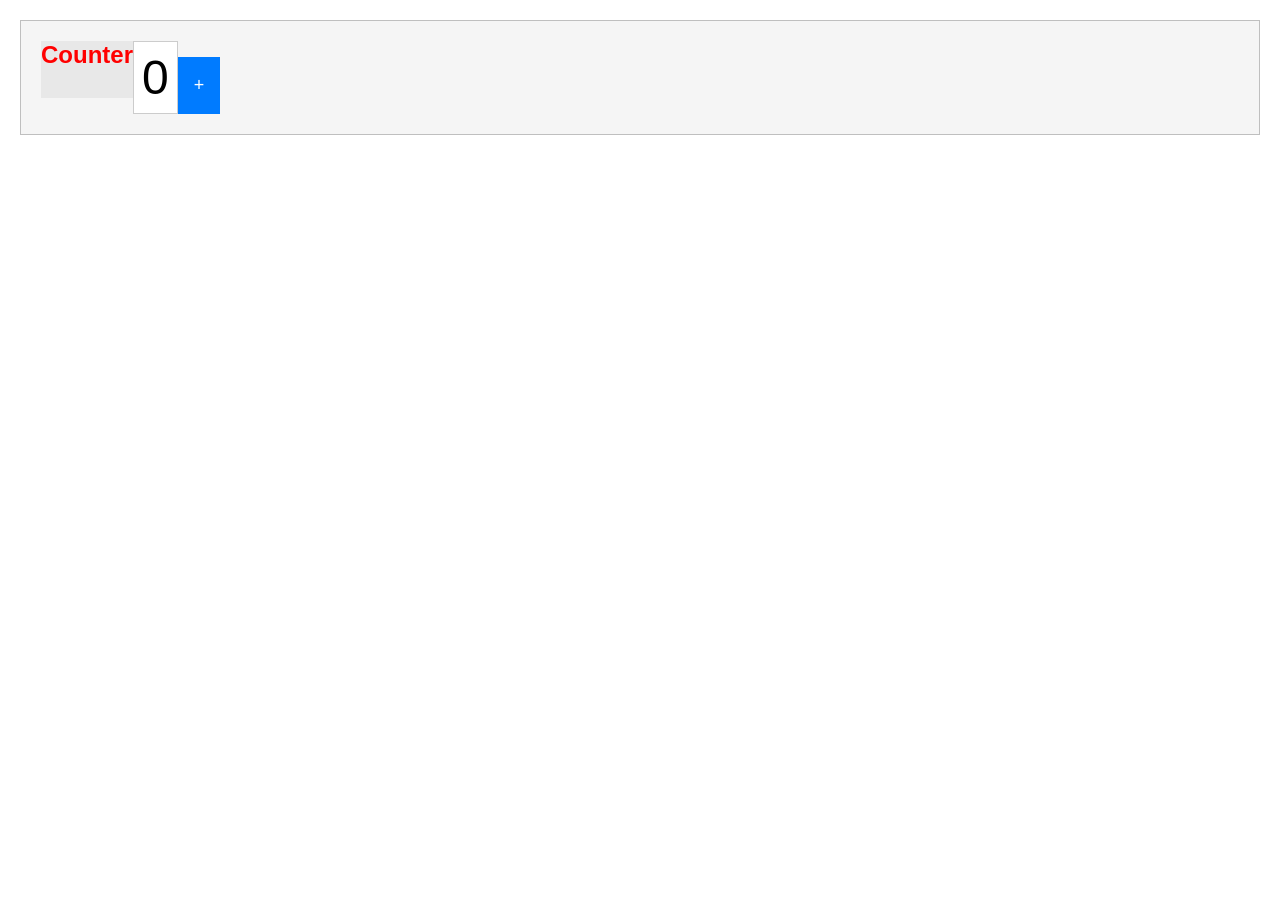
<file: examples/counter/index.html>
<!doctype html>
<html>
  <head>
    <title>Counter App</title>
    <link rel="stylesheet" href="style.css" />
    <style>
      h1 {
        color: red;
      }
    </style>
  </head>
  <body>
    <div class="container" style="display: flex; border: 1px solid #bfbfbf">
      <h1>Counter</h1>
      <div class="display">0</div>
      <button id="inc-btn">+</button>
    </div>
    <script src="app.js"></script>
  </body>
</html>
</file>
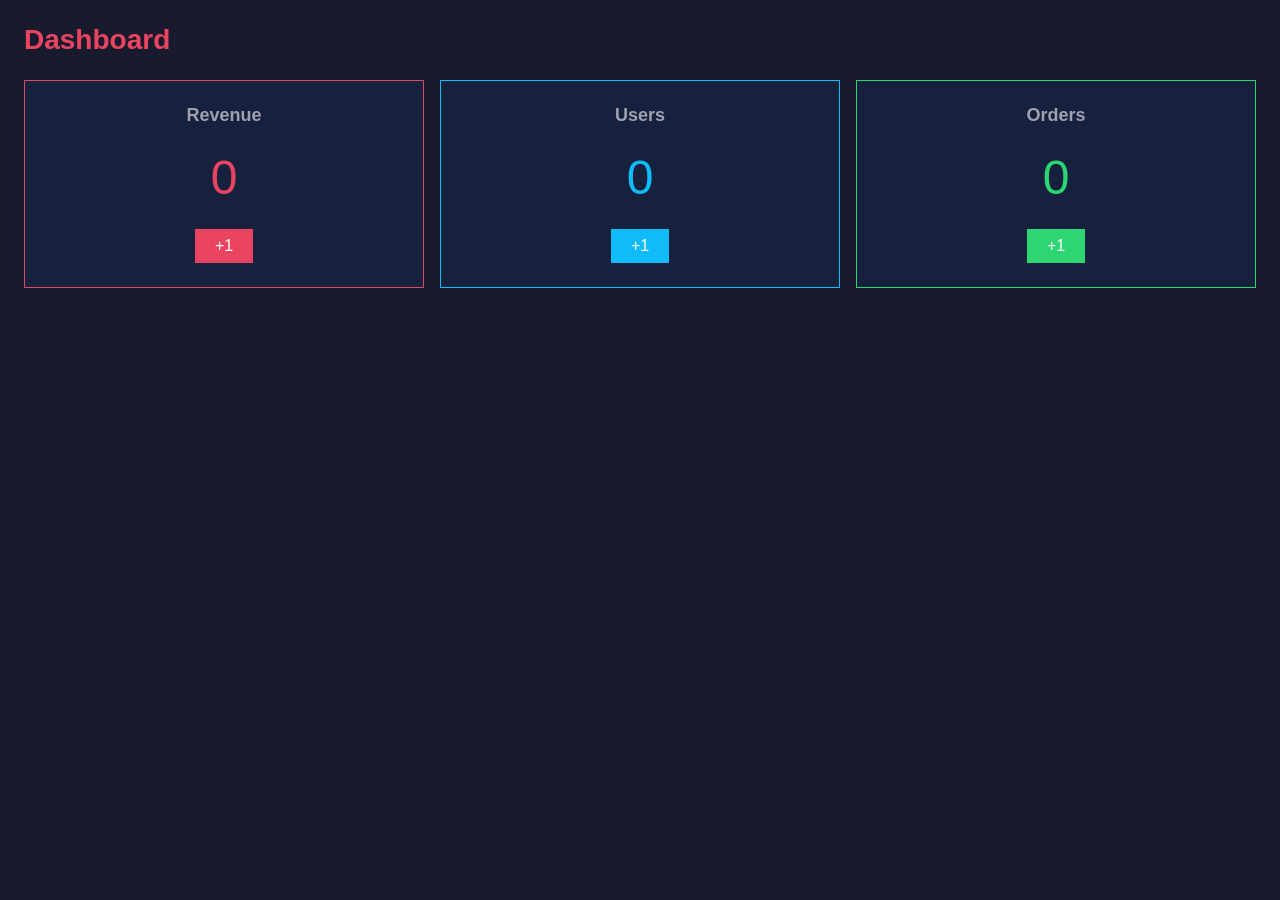
<file: examples/dashboard/index.html>
<!DOCTYPE html>
<html>
<head>
  <title>Dashboard</title>
  <link rel="stylesheet" href="style.css">
</head>
<body>
  <h1>Dashboard</h1>
  <div class="cards">
    <div class="card" id="card-revenue">
      <h3>Revenue</h3>
      <div class="stat-val" id="stat-val1">0</div>
      <button id="stat-inc1">+1</button>
    </div>
    <div class="card" id="card-users">
      <h3>Users</h3>
      <div class="stat-val" id="stat-val2">0</div>
      <button id="stat-inc2">+1</button>
    </div>
    <div class="card" id="card-orders">
      <h3>Orders</h3>
      <div class="stat-val" id="stat-val3">0</div>
      <button id="stat-inc3">+1</button>
    </div>
  </div>
  <script src="app.js"></script>
</body>
</html>
</file>
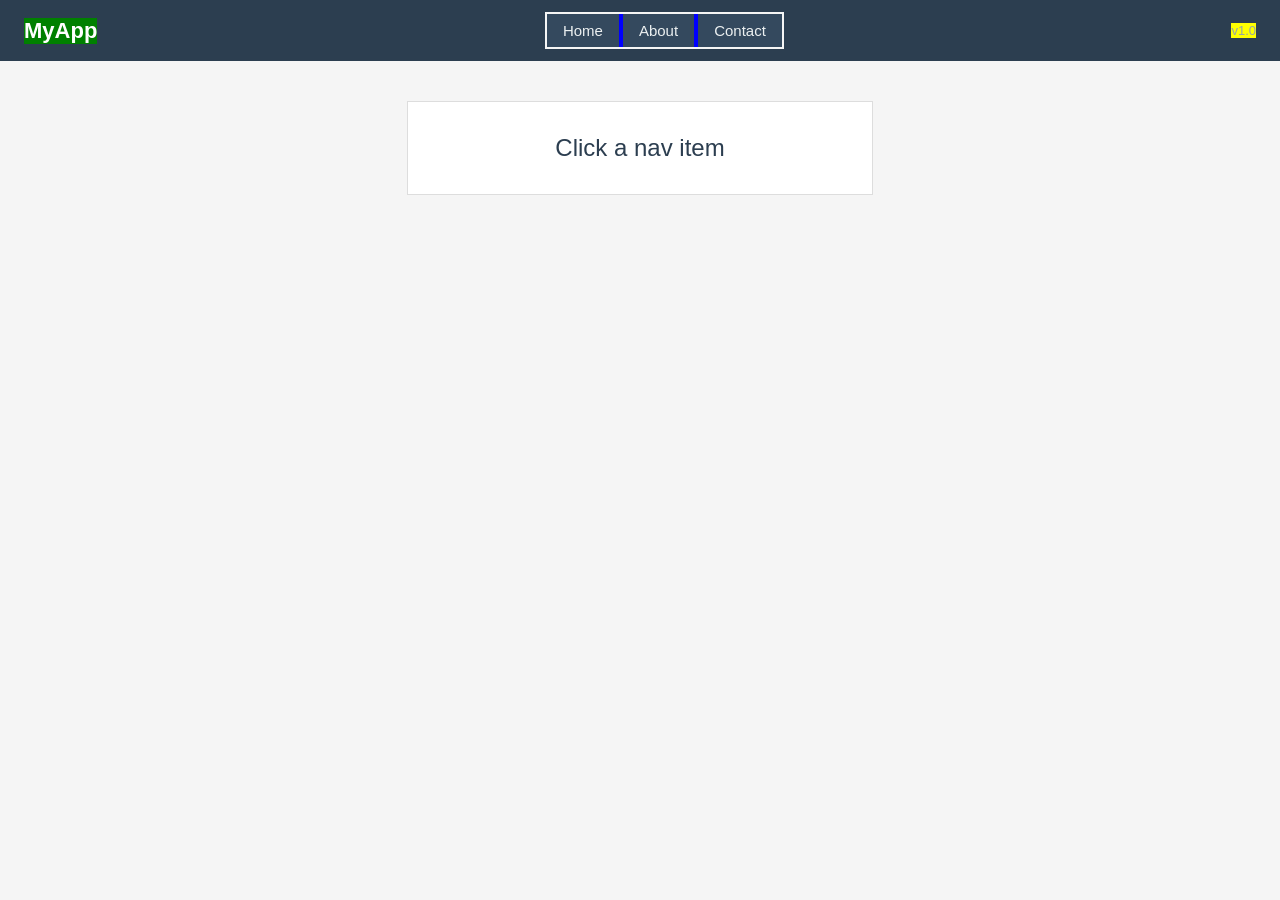
<file: examples/flex-nav/index.html>
<!DOCTYPE html>
<html>
<head>
  <title>Flex Nav</title>
  <link rel="stylesheet" href="style.css">
</head>
<body>
  <div class="nav-bar">
    <div class="logo">MyApp</div>
    <div class="nav-items">
      <div class="item" id="item-home">Home</div>
      <div class="item" id="item-about">About</div>
      <div class="item" id="item-contact">Contact</div>
    </div>
    <div class="status">v1.0</div>
  </div>
  <div class="content">
    <div class="display-area" id="display">Click a nav item</div>
  </div>
  <script src="app.js"></script>
</body>
</html>
</file>
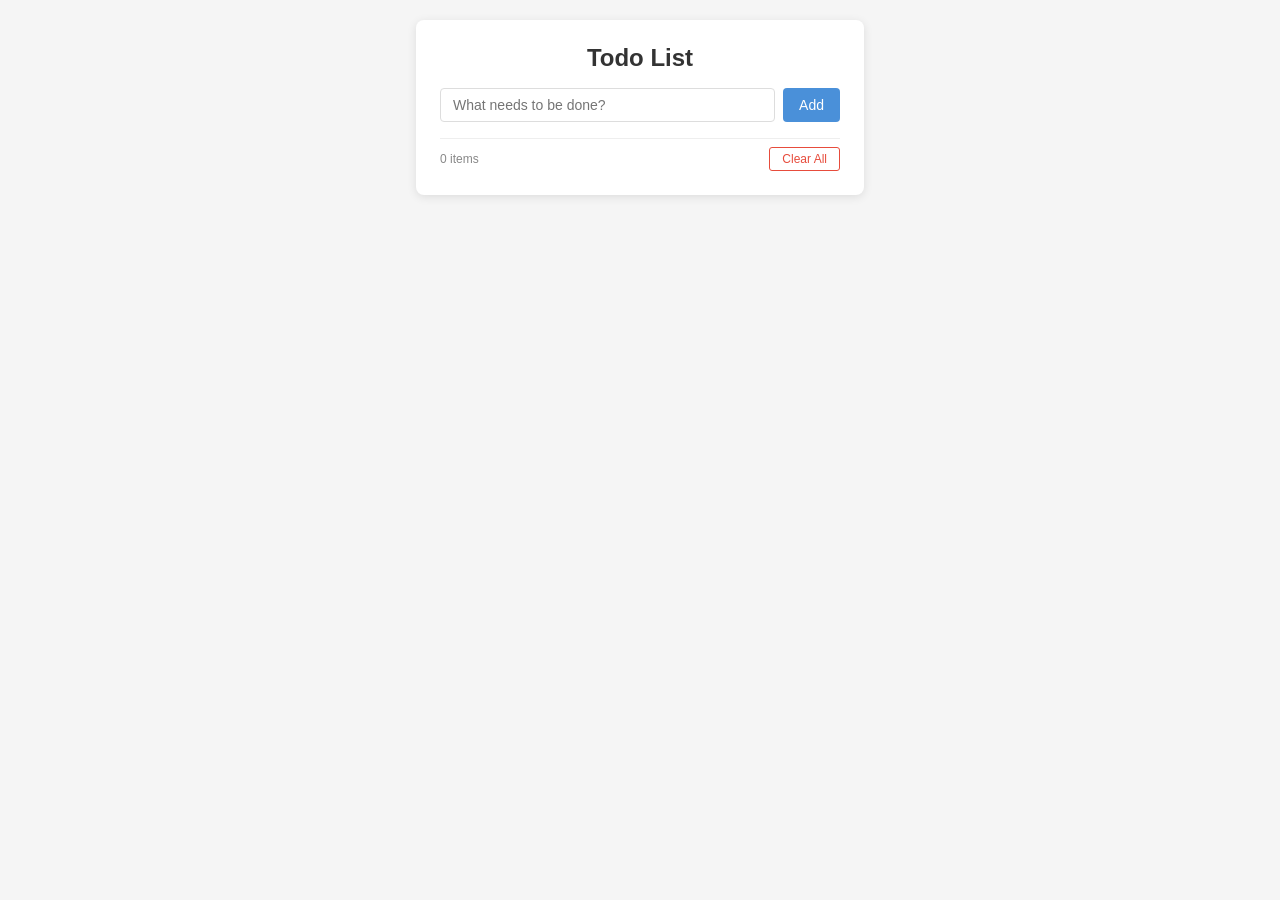
<file: examples/todo_app/index.html>
<!DOCTYPE html>
<html>
<head>
    <title>Todo App</title>
    <link rel="stylesheet" href="style.css">
</head>
<body>
    <div id="app">
        <h1>Todo List</h1>
        <div class="input-group">
            <input id="todo-input" type="text" placeholder="What needs to be done?">
            <button id="add-btn">Add</button>
        </div>
        <ul id="todo-list"></ul>
        <div class="footer">
            <span id="todo-count">0 items</span>
            <button id="clear-btn">Clear All</button>
        </div>
    </div>
    <script src="app.js"></script>
</body>
</html>
</file>
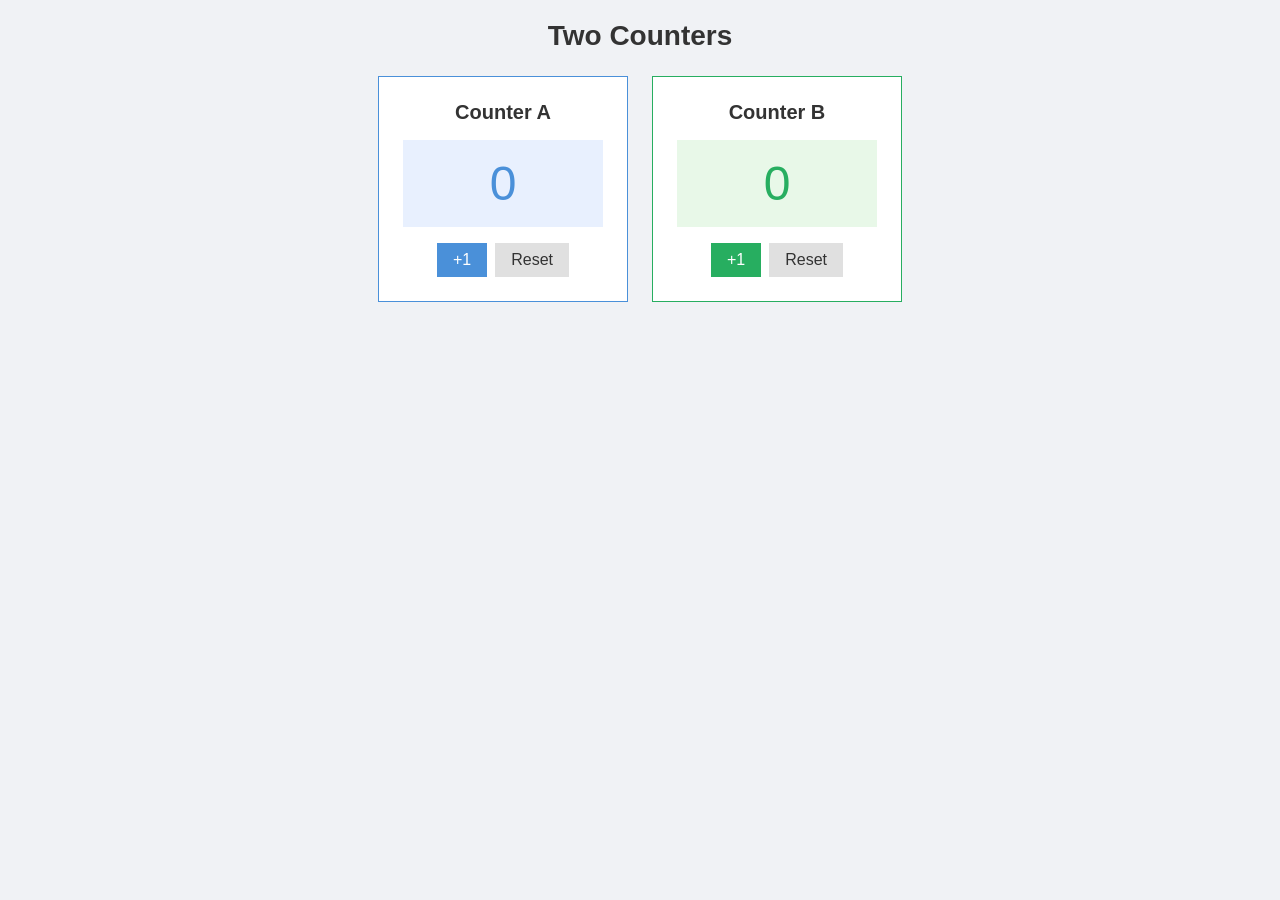
<file: examples/two-counters/index.html>
<!DOCTYPE html>
<html>
<head>
  <title>Two Counters</title>
  <link rel="stylesheet" href="style.css">
</head>
<body>
  <h1>Two Counters</h1>
  <div class="counters">
    <div class="counter" id="counter-a">
      <h2>Counter A</h2>
      <div class="display-a">0</div>
      <div class="buttons">
        <button id="inc-a">+1</button>
        <button id="reset-a">Reset</button>
      </div>
    </div>
    <div class="counter" id="counter-b">
      <h2>Counter B</h2>
      <div class="display-b">0</div>
      <div class="buttons">
        <button id="inc-b">+1</button>
        <button id="reset-b">Reset</button>
      </div>
    </div>
  </div>
  <script src="app.js"></script>
</body>
</html>
</file>
<file: examples/counter/style.css>
/* Counter App — 样式表 */
/* 编译为本引擎的 StyleSheet → CSS 级联 */

body {
  font-family: sans-serif;
  margin: 0;
  padding: 20px;
}

.av,
.ab {
}

.ae,
.af {
  background: #007bff;
}

.container {
  background: #f5f5f5;
  padding: 20px;
  text-align: center;
}

.container > h1 {
  background: #e8e8e8;
  margin: 0 0 16px 0;
  font-size: 24px;
}

.container .display {
  background: #ffffff;
  border: 1px solid #cccccc;
  font-size: 48px;
  padding: 8px;
}

.container button {
  background: #007bff;
  color: white;
  padding: 8px 16px;
  font-size: 18px;
  margin-top: 16px;
  border: none;
}
</file>
<file: examples/dashboard/style.css>
body {
  font-family: sans-serif;
  margin: 0;
  padding: 24px;
  background: #1a1a2e;
  color: #eee;
}

h1 {
  font-size: 28px;
  margin: 0 0 24px 0;
  color: #e94560;
}

.cards {
  display: flex;
  flex-wrap: wrap;
  gap: 16px;
}

.card {
  background: #16213e;
  border: 1px solid #0f3460;
  padding: 24px;
  text-align: center;
  min-width: 160px;
  flex: 1;
}

#card-revenue {
  border-color: #e94560;
}

#card-users {
  border-color: #0fbcf9;
}

#card-orders {
  border-color: #2ed573;
}

h3 {
  margin: 0 0 12px 0;
  font-size: 18px;
  color: #a0a0b0;
}

.stat-val {
  font-size: 48px;
  padding: 12px;
  margin: 12px 0;
}

#stat-val1 {
  color: #e94560;
}

#stat-val2 {
  color: #0fbcf9;
}

#stat-val3 {
  color: #2ed573;
}

button {
  padding: 8px 20px;
  font-size: 16px;
  border: none;
  background: #e94560;
  color: white;
}

#card-users button {
  background: #0fbcf9;
}

#card-orders button {
  background: #2ed573;
}
</file>
<file: examples/flex-nav/style.css>
body {
  font-family: sans-serif;
  margin: 0;
  padding: 0;
  background: #f5f5f5;
}

.nav-bar {
  display: flex;
  justify-content: space-between;
  align-items: center;
  background: #2c3e50;
  color: white;
  padding: 12px 24px;
}

.logo {
  font-size: 22px;
  font-weight: bold;
  background: green;
}

.nav-items {
  display: flex;
  gap: 4px;
  background: blue;
  border: #f5f5f5 2px solid;
}

.item {
  padding: 8px 16px;
  cursor: pointer;
  background: #34495e;
  color: #ecf0f1;
  font-size: 15px;
}

.status {
  font-size: 13px;
  color: #95a5a6;
  background: yellow;
}

.content {
  padding: 40px 24px;
  text-align: center;
}

.display-area {
  background: white;
  border: 1px solid #ddd;
  font-size: 24px;
  padding: 32px;
  color: #2c3e50;
  max-width: 400px;
  margin: 0 auto;
}
</file>
<file: examples/todo_app/style.css>
body {
  font-family: Arial, sans-serif;
  background-color: #f5f5f5;
  margin: 0;
  padding: 20px;
  display: flex;
  justify-content: center;
}

#app {
  background: white;
  border-radius: 8px;
  box-shadow: 0 2px 10px rgba(0, 0, 0, 0.1);
  padding: 24px;
  width: 400px;
}

h1 {
  text-align: center;
  color: #333;
  margin: 0 0 16px 0;
  font-size: 24px;
}

.input-group {
  display: flex;
  gap: 8px;
  margin-bottom: 16px;
}

#todo-input {
  flex: 1;
  padding: 8px 12px;
  border: 1px solid #ddd;
  border-radius: 4px;
  font-size: 14px;
}

#todo-input:focus {
  outline: none;
  border-color: #4a90d9;
}

#add-btn {
  background: #4a90d9;
  color: white;
  border: none;
  padding: 8px 16px;
  border-radius: 4px;
  cursor: pointer;
  font-size: 14px;
}

#add-btn:hover {
  background: #357abd;
}

#todo-list {
  list-style: none;
  padding: 0;
  margin: 0 0 16px 0;
  background: greenyellow;
}

.todo-item {
  display: flex;
  align-items: center;
  padding: 8px 0;
  border-bottom: 1px solid #eee;
  gap: 8px;
}

.todo-item:last-child {
  border-bottom: none;
}

.todo-item.completed span {
  text-decoration: line-through;
  color: #999;
}

.todo-item span {
  flex: 1;
  font-size: 14px;
}

.delete-btn {
  background: #e74c3c;
  color: white;
  border: none;
  padding: 4px 8px;
  border-radius: 3px;
  cursor: pointer;
  font-size: 12px;
}

.delete-btn:hover {
  background: #c0392b;
}

.footer {
  display: flex;
  justify-content: space-between;
  align-items: center;
  padding-top: 8px;
  border-top: 1px solid #eee;
}

#todo-count {
  font-size: 12px;
  color: #888;
}

#clear-btn {
  background: transparent;
  color: #e74c3c;
  border: 1px solid #e74c3c;
  padding: 4px 12px;
  border-radius: 3px;
  cursor: pointer;
  font-size: 12px;
}

#clear-btn:hover {
  background: #e74c3c;
  color: white;
}
</file>
<file: examples/two-counters/style.css>
body {
  font-family: sans-serif;
  margin: 0;
  padding: 20px;
  background: #f0f2f5;
  text-align: center;
}

h1 {
  color: #333;
  font-size: 28px;
  margin: 0 0 24px 0;
}

.counters {
  display: flex;
  gap: 24px;
  justify-content: center;
}

.counter {
  background: white;
  border: 1px solid #ddd;
  padding: 24px;
  text-align: center;
  min-width: 200px;
}

#counter-a {
  border-color: #4a90d9;
}

#counter-b {
  border-color: #27ae60;
}

.display-a {
  background: #e8f0fe;
  font-size: 48px;
  padding: 16px;
  margin: 16px 0;
  color: #4a90d9;
}

.display-b {
  background: #e8f8e8;
  font-size: 48px;
  padding: 16px;
  margin: 16px 0;
  color: #27ae60;
}

.buttons {
  display: flex;
  gap: 8px;
  justify-content: center;
}

button {
  padding: 8px 16px;
  font-size: 16px;
  border: none;
}

#inc-a {
  background: #4a90d9;
  color: white;
}

#reset-a {
  background: #e0e0e0;
  color: #333;
}

#inc-b {
  background: #27ae60;
  color: white;
}

#reset-b {
  background: #e0e0e0;
  color: #333;
}

h2 {
  margin: 0 0 8px 0;
  font-size: 20px;
  color: #333;
}
</file>
